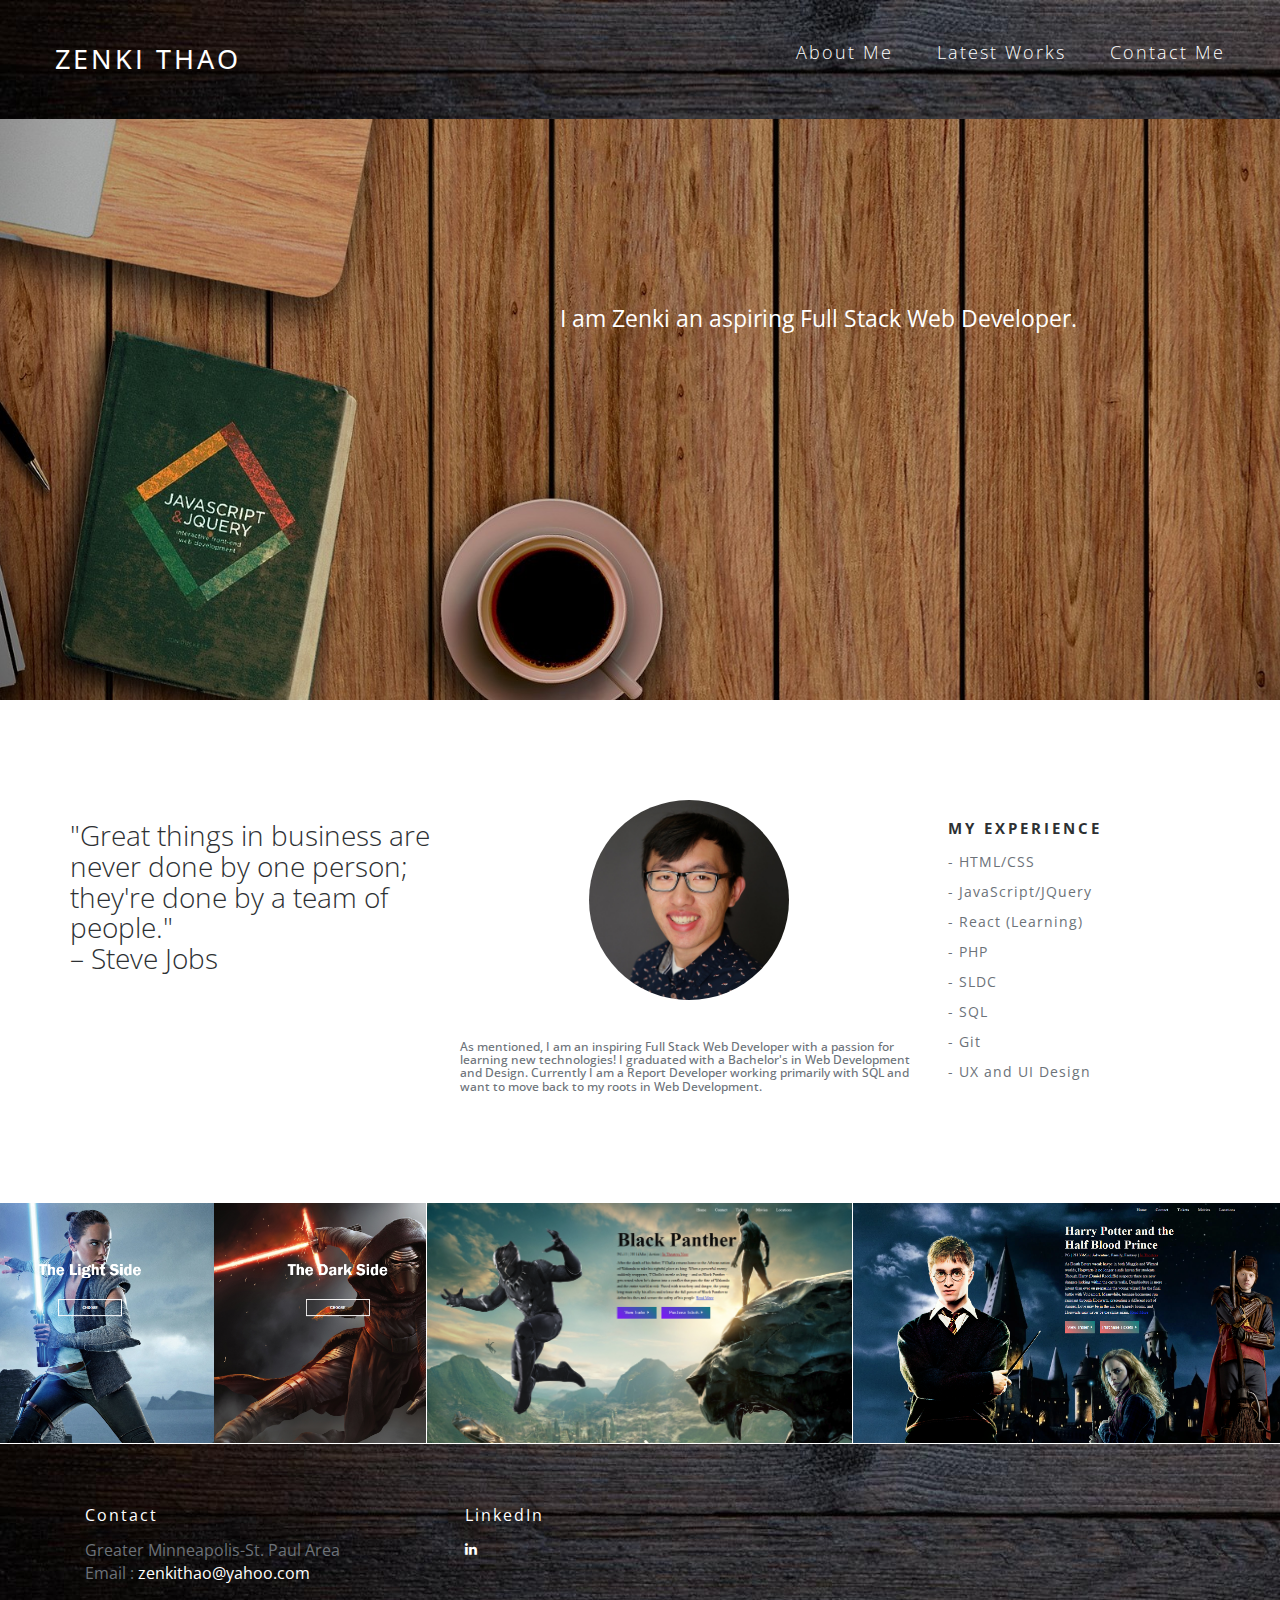
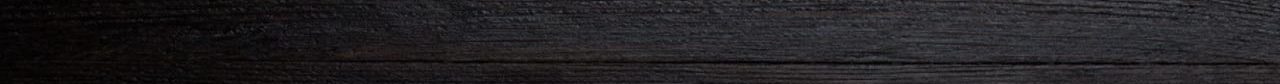
<file: index.html>
<!doctype html>
<html class="no-js" lang="">
<meta charset="utf-8">
<meta name="description" content="">
<meta name="viewport" content="width=device-width, initial-scale=1">
<title>Zenki Thao</title>
<link rel="stylesheet" href="css/bootstrap.min.css">
<link rel="stylesheet" href="css/jquery.fancybox.css">
<link rel="stylesheet" href="css/main.css">
<link rel="stylesheet" href="css/responsive.css">
<link rel="stylesheet" href="css/animate.min.css">
<link rel="stylesheet" href="https://maxcdn.bootstrapcdn.com/font-awesome/4.4.0/css/font-awesome.min.css">
</head>

<body>
<!-- Header Section -->
<section class="banner" role="banner">
  <!-- Navigation Section -->
  <header id="header">
    <div class="header-content clearfix"> <a class="logo" href="#">Zenki Thao</a>
      <nav class="navigation" role="navigation">
        <ul class="primary-nav">
          <li><a href="#introduction">About Me</a></li>
          <li><a href="#works">Latest Works</a></li>
          <li><a href="#contact">Contact Me</a></li>
        </ul>
      </nav>
      <a href="#" class="nav-toggle">Menu<span></span></a> </div>
  </header>
  <!-- Navigation Section -->
  <!-- Banner Section -->
  <div class="container">
    <div class="col-md-7 banner-inner-wrapper">
      <div class="banner-text">
        <h1 id="sequence">I am Zenki an aspiring Full Stack Web Developer.</h1>
      <!-- banner text -->
    </div>
  </div>
  <!-- Banner Section -->
</section>
<!-- Header Section -->
<!-- Intro Section -->
<section id="introduction" class="section introduction">
  <div class="container">
    <div class="row">
      <div class="col-md-4 col-sm-6">
        <div class="intro-content">
          <h3>"Great things in business are never done by one person; they're done by a team of people." <br/>– Steve Jobs</h3>
        </div>
      </div>
      <div class="col-md-5 col-sm-6">
		<img style="width:200px; length:200px; display: block; margin-left: auto; margin-right: auto; border-radius: 50%;" src="images/portrait.jpg"><br />
        <div class="intro-content">
          <h6>
			As mentioned, I am an inspiring Full Stack Web Developer with a passion for learning new technologies!  I graduated with a Bachelor's in Web Development and Design.  Currently I am a Report Developer working primarily with SQL and want to move back to my roots in Web Development.
		  </h6>
        </div>
      </div>
      <div class="col-md-3 col-sm-6">
        <div class="intro-content">
          <h4>my experience</h4>
          <ul>
            <li> - HTML/CSS</li>
			<li> - JavaScript/JQuery</li>
			<li> - React (Learning)</li>
			<li> - PHP</li>
			<li> - SLDC</li>
			<li> - SQL</li>
			<li> - Git</li>
			<li> - UX and UI Design</li>
          </ul>
        </div>
      </div>
    </div>
  </div>
</section>
<!-- Intro Section -->

<!-- work section -->
<section id="works" class="works section no-padding">
  <div class="container-fluid">
    <div class="row no-gutter">
      <div class="col-lg-4 col-md-4 col-sm-4 work"> <a target="_blank" href="starwars/index.html" class="work-box"> <img src="images/home.png" >
        <div class="overlay">
          <div class="overlay-caption">
			<p>Star Wars Website</p>
          </div>
        </div>
	  </div>
	  <div class="col-lg-4 col-md-4 col-sm-4 work"> <a target="_blank" href="blackpanther/blackpanther.html" class="work-box"> <img src="images/blackpanther.png">
        <div class="overlay">
          <div class="overlay-caption">
            <p>Black Panther Design</p>
          </div>
        </div>
        <!-- overlay -->
        </a>
		</div>
		<div class="col-lg-4 col-md-4 col-sm-4 work"> <a target="_blank" href="harrypotter/harrypotter.html" class="work-box"> <img src="images/harrypotter.png">
        <div class="overlay">
          <div class="overlay-caption">
            <p>Harry Potter Design</p>
          </div>
        </div>
        <!-- overlay -->
        </a>
		</div>
  </div>
</section>
<!-- work section -->

<!-- footer section -->
<footer id="contact" class="footer">
  <div class="container">
    <div class="col-md-4">
      <h4>Contact</h4>
      <p> Greater Minneapolis-St. Paul Area<br>
        Email : <a href="mailto:zenkithao@yahoo.com"> zenkithao@yahoo.com </a></p>
    </div>
    <div class="col-md-3">
      <h4>LinkedIn</h4>
      <ul class="footer-share">
        <li><a target="_blank" href="https://www.linkedin.com/in/zenkithao/"><i class="fa fa-linkedin"></i></a></li>
      </ul>
    </div>
  </div>
</footer>
<!-- footer section -->

<!-- JS FILES -->
<script src="https://ajax.googleapis.com/ajax/libs/jquery/1.11.3/jquery.min.js"></script>
<script src="js/bootstrap.min.js"></script>
<script src="js/jquery.fancybox.pack.js"></script>
<script src="js/retina.min.js"></script>
<script src="js/modernizr.js"></script>
<script src="js/main.js"></script>
</body>
</html>
</file>
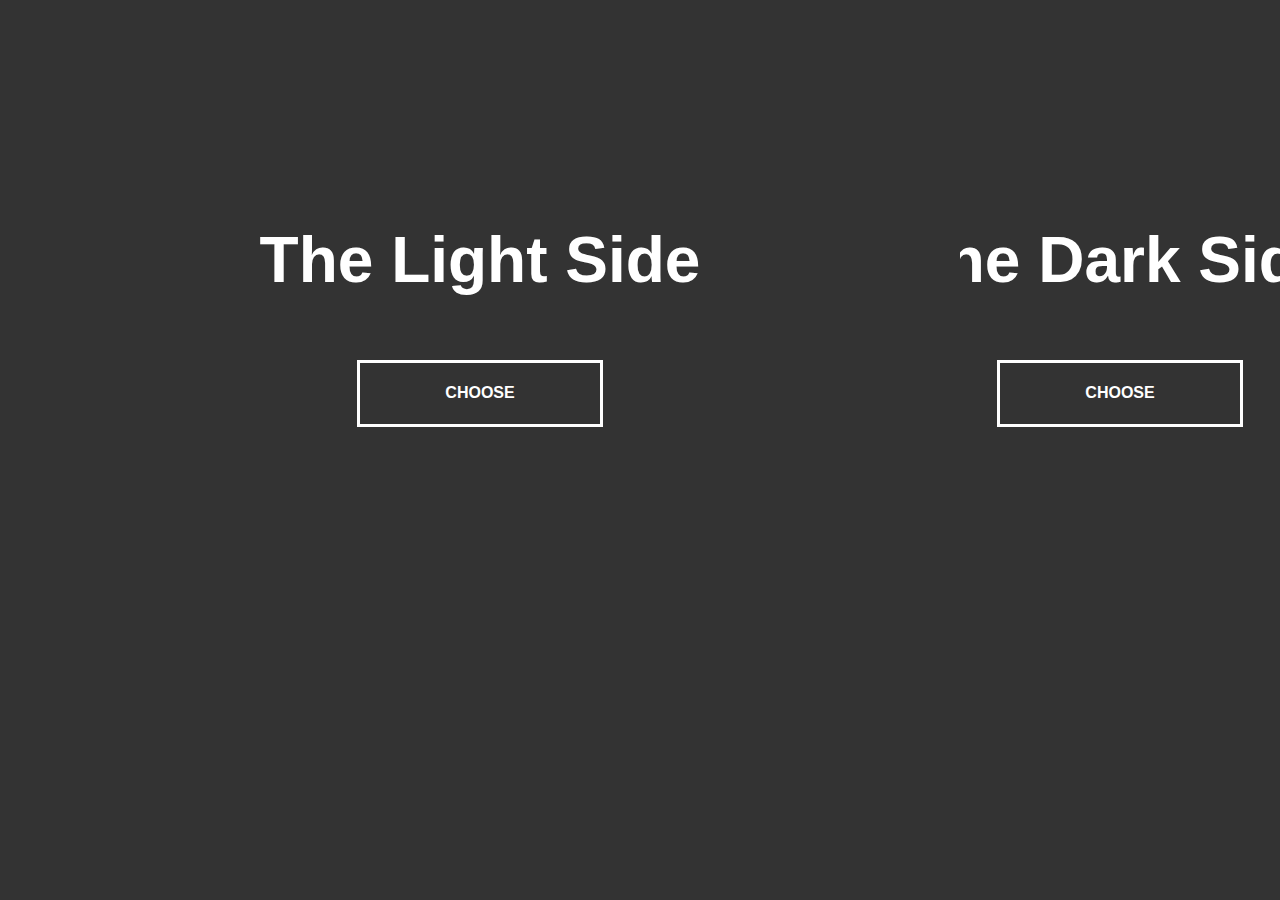
<file: starwars/index.html>
<!Doctype html>
<html>
<head>
	<meta charset="utf-8">
	<title>Which Side Are You?</title>
	<link href="css/main.css" rel="stylesheet">
	<script type="text/javascript" src="js/jquery-1.12.1.js"></script>
</head>

<body>
	<div class="container">
	<div class="split left">
		<h1>The Light Side</h1>
		<a href="lightside.html" class="button">Choose</a>
	</div>
	<div class="split right">
		<h1>The Dark Side</h1>
		<a href="darkside.html" class="button">Choose</a>
	</div>
	</div>
	<script type="text/javascript">
	const left = document.querySelector(".left");
	const right = document.querySelector(".right");
	const container = document.querySelector(".container");

	left.addEventListener("mouseenter", () => {
		container.classList.add("hover-left");
	});

	left.addEventListener("mouseleave", () => {
		container.classList.remove("hover-left");
	});

	right.addEventListener("mouseenter", () => {
		container.classList.add("hover-right");
	});

	right.addEventListener("mouseleave", () => {
		container.classList.remove("hover-right");
	});
	</script>
</body>
</html>
</file>
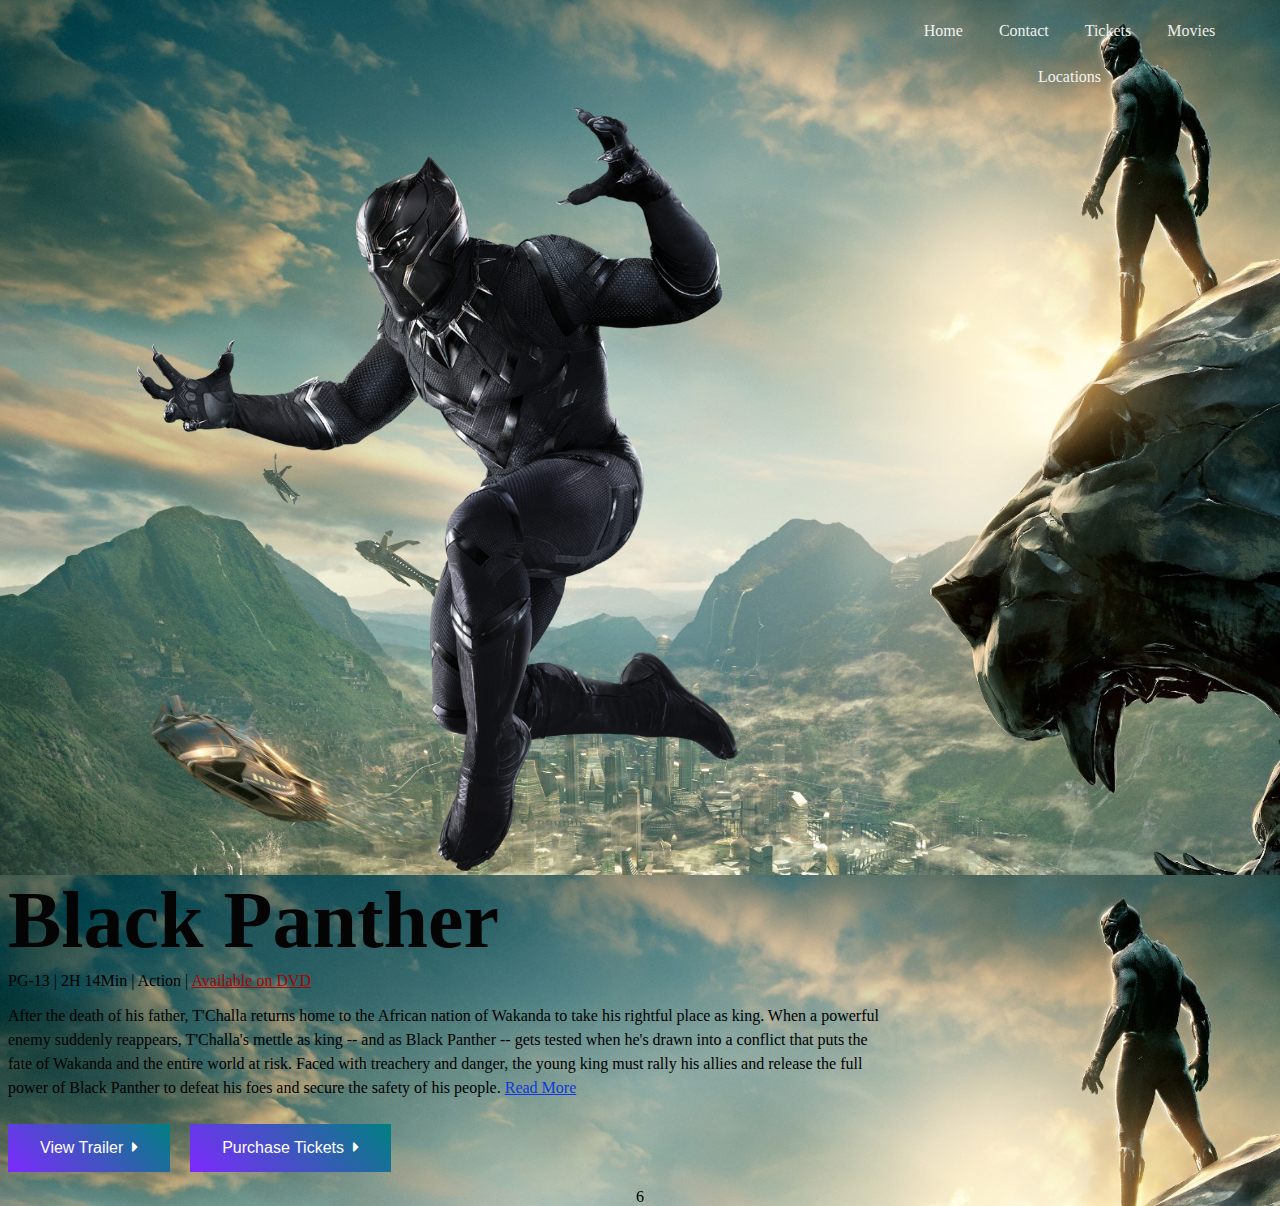
<file: blackpanther/blackpanther.html>
<!Doctype html>
<html>
<head>
  <link rel="stylesheet" type = "text/css" href="main.css">
  <link href="https://use.fontawesome.com/releases/v5.0.6/css/all.css" rel="stylesheet">
</head>
<body>

  <div class="container">
    <div class="left-inner">
      <img class="clone" src="images/blackpanther.png">
    </div>
  </div>
  <div class="container">
    <div class="right-inner">
      <div>
        <ul>
          <li><a href="#">Home</a></li>
          <li><a href="#">Contact</a></li>
          <li><a href="#">Tickets</a></li>
          <li><a href="#">Movies</a></li>
          <li><a href="#">Locations</a></li>
        </ul>
      </div>
      <div>
        <h1>Black Panther</h1>
        <p class="movie-info">PG-13 | 2H 14Min | Action | <a class="theaters" href="https://www.amazon.com/Black-Panther-Chadwick-Boseman/dp/B079FLYB41" target="_blank">Available on DVD</a><br><br>
          <p class="movie-summary">After the death of his father, T'Challa returns home to the African nation of Wakanda to take his rightful place as king. When a powerful enemy suddenly reappears, T'Challa's mettle as king -- and as Black Panther -- gets tested when he's drawn into a conflict that puts the fate of Wakanda and the entire world at risk. Faced with treachery and danger, the young king must rally his allies and release the full power of Black Panther to defeat his foes and secure the safety of his people. <a class="link" href="http://www.imdb.com/title/tt1825683/" target="_blank">Read More</a><br><br>
            <a href="https://www.youtube.com/watch?v=fsT5SyBLlIg" target="_blank">
              <button class="button" type="button">View Trailer&nbsp;&nbsp;<i class="fas fa-caret-right"></i></button></a>&nbsp;&nbsp;&nbsp;&nbsp;
            <a href="http://www.imdb.com/showtimes/title/tt1825683?cl&pf_rd_m=A2FGELUUNOQJNL&pf_rd_p=11468689-c6cf-4171-acbb-3b9e94cd223b&pf_rd_r=1Y0CH8JN96J050BGMWPA&pf_rd_s=center-2&pf_rd_t=15021&pf_rd_i=tt1825683&ref_=tt_wbr_sh" target="_blank">
              <button class="button" type="button">Purchase Tickets&nbsp;&nbsp;<i class="fas fa-caret-right"></i></button></a>
          </p>
        </p>6
      </div>
    </div>
  </div>

</body>
</html>
</file>
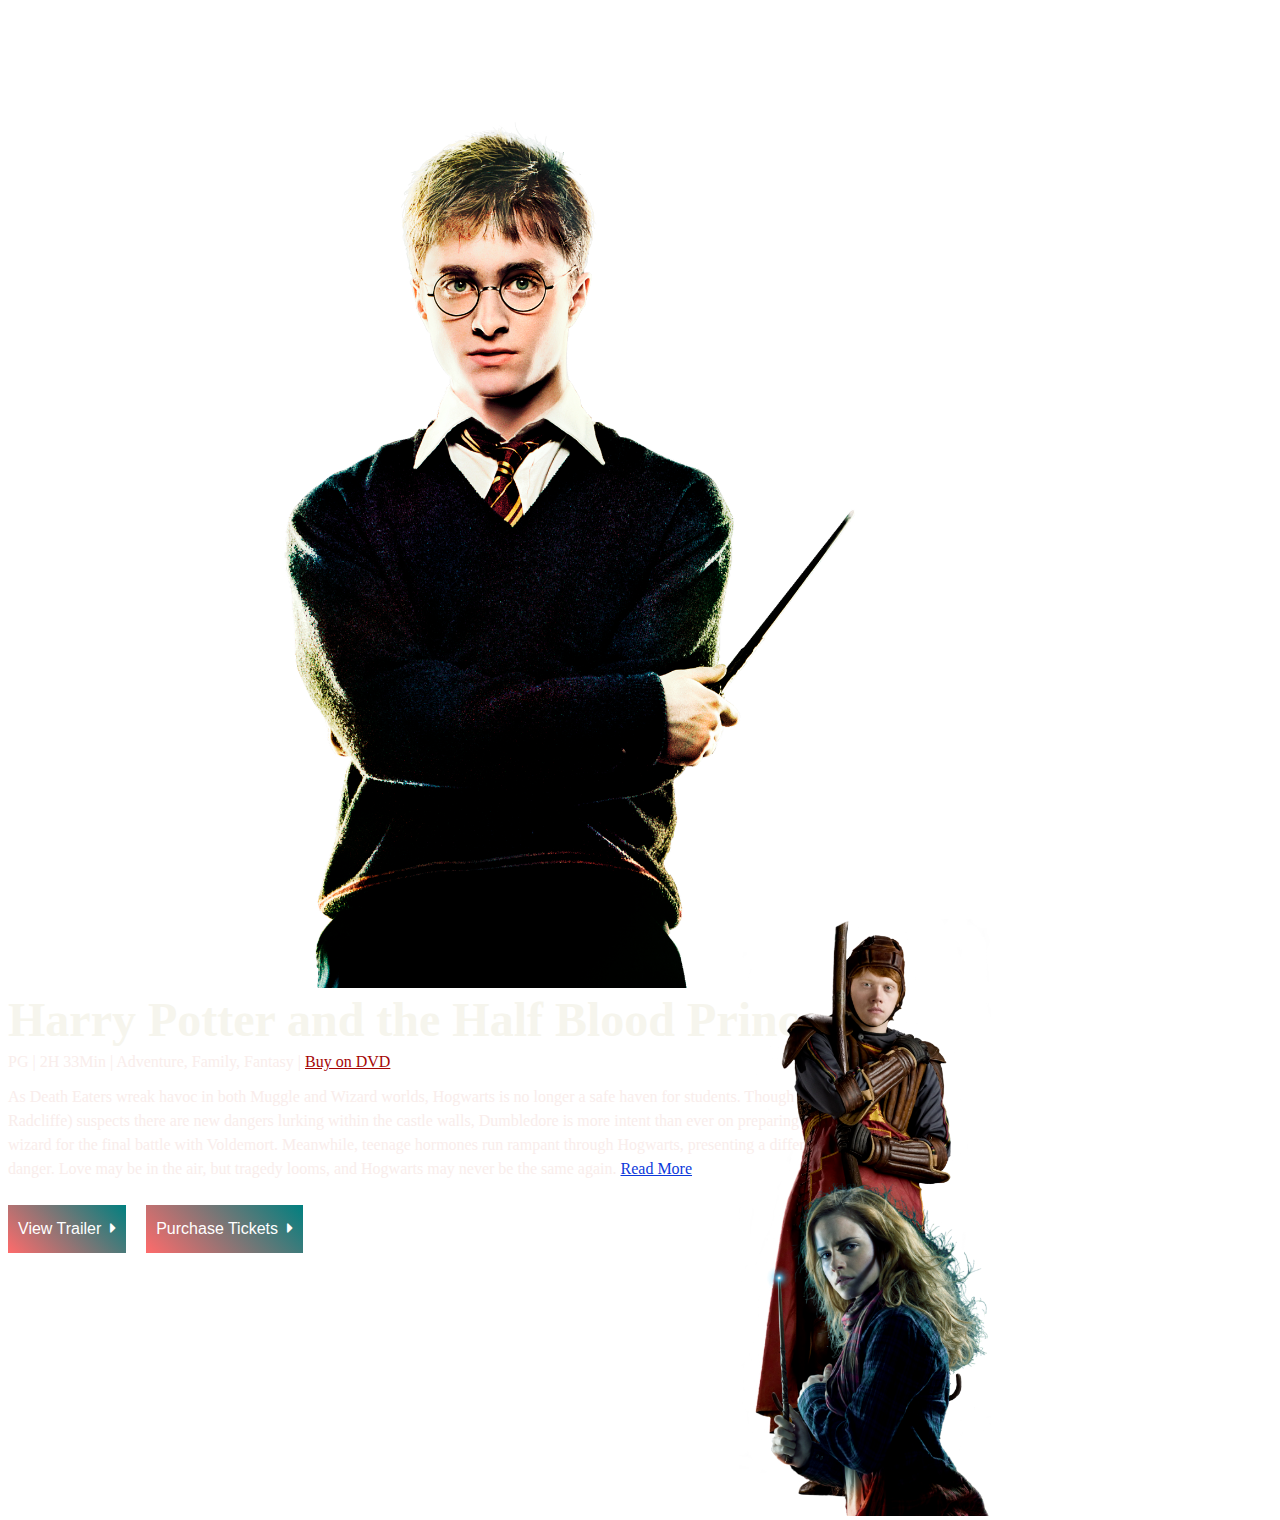
<file: harrypotter/harrypotter.html>
<!Doctype html>
<html>
<head>
  <link rel="stylesheet" type = "text/css" href="main.css">
  <link href="https://use.fontawesome.com/releases/v5.0.6/css/all.css" rel="stylesheet">
</head>
<body>

  <div class="container">
    <div class="left-inner">
      <img class="clone" src="images/harry.png">
    </div>
  </div>
  <div class="container">
    <div class="right-inner">
      <div>
        <ul>
          <li><a href="#">Home</a></li>
          <li><a href="#">Contact</a></li>
          <li><a href="#">Tickets</a></li>
          <li><a href="#">Movies</a></li>
          <li><a href="#">Locations</a></li>
        </ul>
      </div>
      <div>
        <h1>Harry Potter and the Half Blood Prince</h1>
        <p class="movie-info">PG | 2H 33Min | Adventure, Family, Fantasy | <a class="theaters" href="https://www.amazon.com/Potter-Half-Blood-Prince-Single-Disc-Screen/dp/B002PMV9K6/ref=asc_df_B002PMV9K6/?tag=hyprod-20&linkCode=df0&hvadid=312239736139&hvpos=1o1&hvnetw=g&hvrand=3928062424698888373&hvpone=&hvptwo=&hvqmt=&hvdev=c&hvdvcmdl=&hvlocint=&hvlocphy=9019539&hvtargid=pla-638939726555&psc=1" target="_blank">Buy on DVD</a><br><br>
          <p class="movie-summary">As Death Eaters wreak havoc in both Muggle and Wizard worlds, Hogwarts is no longer a safe haven for students. Though Harry (Daniel Radcliffe) suspects there are new dangers lurking within the castle walls, Dumbledore is more intent than ever on preparing the young wizard for the final battle with Voldemort. Meanwhile, teenage hormones run rampant through Hogwarts, presenting a different sort of danger. Love may be in the air, but tragedy looms, and Hogwarts may never be the same again. <a class="link" href="http://www.imdb.com/title/tt0417741/" target="_blank">Read More</a><br><br>
            <a href="https://www.youtube.com/watch?v=fY4DPeBbUbQ" target="_blank">
              <button class="button" type="button">View Trailer&nbsp;&nbsp;<i class="fas fa-caret-right"></i></button></a>&nbsp;&nbsp;&nbsp;&nbsp;
            <a href="http://www.imdb.com/title/tt0417741/" target="_blank">
              <button class="button" type="button">Purchase Tickets&nbsp;&nbsp;<i class="fas fa-caret-right"></i></button></a>
          </p>
        </p>
      </div>
    </div>
  </div>
  <div class="new">
    <img class="ron" src="images/ron.png">
  </div>
  <div class="new">
    <img class="hermione" src="images/hermione.png">
  </div>
</body>
</html>
</file>
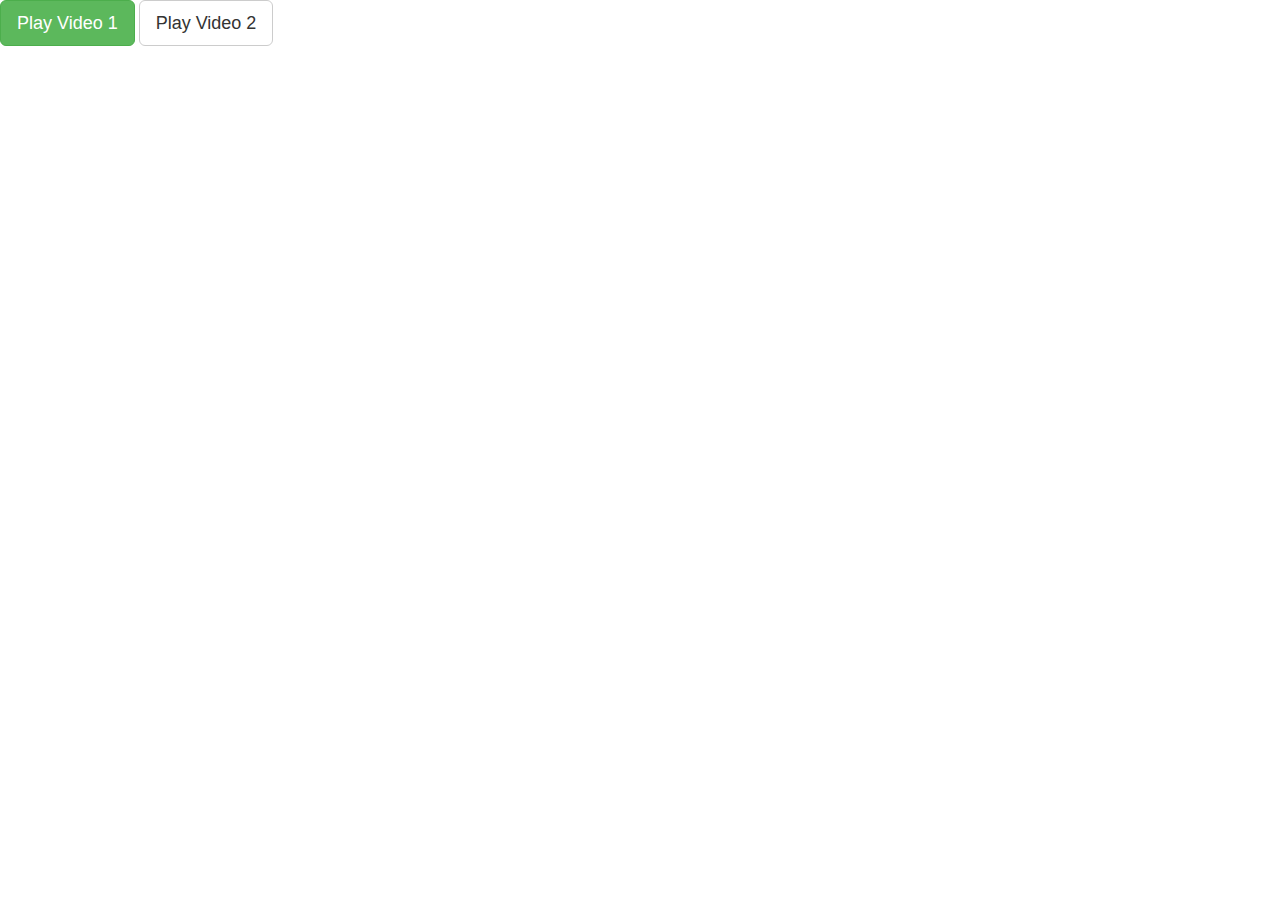
<file: starwars/modal.html>
<html>
<head>
  <link rel="stylesheet" href="https://maxcdn.bootstrapcdn.com/bootstrap/3.3.4/css/bootstrap.min.css">
  <script src="https://ajax.googleapis.com/ajax/libs/jquery/1.11.3/jquery.min.js"></script>
  <script src="https://maxcdn.bootstrapcdn.com/bootstrap/3.3.4/js/bootstrap.min.js"></script>
  <script>
  $(function() {
    $(".video").click(function () {
      var theModal = $(this).data("target"),
      videoSRC = $(this).attr("data-video"),
      videoSRCauto = videoSRC + "?modestbranding=1&rel=0&controls=0&showinfo=0&html5=1&autoplay=1";
      $(theModal + ' iframe').attr('src', videoSRCauto);
      $(theModal + ' button.close').click(function () {
        $(theModal + ' iframe').attr('src', videoSRC);
      });
    });
  });
  </script>
</head>
<body>
  <button class="btn btn-success btn-lg video" data-video="https://www.youtube.com/embed/8L5PqL4ylIU" data-toggle="modal" data-target="#videoModal">Play Video 1</button>
  <button class="btn btn-default btn-lg video" data-video="https://www.youtube.com/embed/HBdcL7YsdBY" data-toggle="modal" data-target="#videoModal">Play Video 2</button>
  <div class="modal fade" id="videoModal" tabindex="-1" role="dialog" aria-labelledby="myModalLabel" aria-hidden="true">
    <div class="modal-dialog">
      <div class="modal-content">
        <div class="modal-body">
          <button type="button" class="close" data-dismiss="modal" aria-label="Close"><span aria-hidden="true">&times;</span></button>
          <iframe width="100%" height="350" src="" frameborder="0" allowfullscreen></iframe>
        </div>
      </div>
    </div>
  </div>
</body>
</html>
</file>
<file: css/main.css>
@import url(http://fonts.googleapis.com/css?family=Open%20Sans:300,400,500,600,700);
/* ------------------------------------------------------------------------------
	 Typography
-------------------------------------------------------------------------------*/
title {
	color: #ffffff;
}
p {
	font-size: 14px;
	line-height: 22.4px;
	color: #6c7279;
}
h1 {
	font-size: 65px;
	color: #ffffff;
}
h2 {
	font-size: 40px;
	color: #2d3033;
}
h3 {
	font-size: 28px;
	color: #2d3033;
	font-weight: 300;
}
h4 {
	font-size: 22px;
	color: #2d3033;
	font-weight: 400;
}
h5 {
	font-size: 14px;
	color: #2d3033;
	text-transform: uppercase;
	font-weight: 700;
}
.btn {
	border: 1px solid rgba(0, 0, 0, 0.75);
	margin-top: 20px;
	color: #2a2a2a;
	font-size: 12px;
	font-weight: 400;
	letter-spacing: 1px;
	border-radius: 0px;
	padding: 1.5% 3%;
	display: inline-block;
	text-transform: uppercase;
}
.btn:hover, .btn:focus {
	background-color: #2a2a2a;
	color: #fff;
}
.btn-large {
	padding: 15px 40px;
}
/* ------------------------------------------------------------------------------
	 General Style
-------------------------------------------------------------------------------*/
a {
	color: #ffffff;
}
a:hover, a:focus {
	text-decoration: none;
	-moz-transition: background-color, color, 0.3s;
	-o-transition: background-color, color, 0.3s;
	-webkit-transition: background-color, color, 0.3s;
	transition: background-color, color, 0.3s;
}
body {
	font-family: "Open Sans", sans-serif;
	font-weight: 400;
	color: #6c7279;
}
ul, ol {
	margin: 0;
	padding: 0;
}
ul li {
	list-style: none;
}
.section {
	padding: 100px 0;
}
.no-padding {
	padding: 0;
}
.no-gutter [class*=col-] {
	padding-right: 0;
	padding-left: 0;
}
/* ==========================================================================
	$Header
========================================================================== */
#header {
	position: fixed;
	width: 100%;
	z-index: 999;	
	background-image: url(../images/wood.jpeg);
}
#header .header-content {
	margin: 0 auto;
	max-width: 1170px;
	padding: 40px 0;
	width: 100%;
	-moz-transition: padding 0.3s;
	-o-transition: padding 0.3s;
	-webkit-transition: padding 0.3s;
	transition: padding 0.3s;
}
#header .logo {
	font-size: 27px;
	color: #ffffff;
	letter-spacing: 3px;
	font-weight: 450;
	float: left;
	text-transform: uppercase;
}
#header.fixed {
	background-image: url(../images/wood.jpeg);
}
#header.fixed .header-content {
	border-bottom: 0;
	padding: 25px 0;
}
#header.fixed .nav-toggle {
	top: 18px;
}
.navigation.open {
	opacity: 0.9;
	visibility: visible;
	-moz-transition: opacity 0.5s;
	-o-transition: opacity 0.5s;
	-webkit-transition: opacity 0.5s;
	transition: opacity 0.5s;
}
.navigation {
	float: right;
}
.navigation li {
	display: inline-block;
}
.navigation a {
	color: #ffffff ;
	font-size: 18px;
	font-weight: 300;
	letter-spacing: 2px;
	margin-left: 40px;
}
.navigation a:hover, .navigation a.active {
	color: #dbdbdb;
}
.nav-toggle {
	display: none;
	height: 44px;
	overflow: hidden;
	position: fixed;
	right: 5%;
	text-indent: 100%;
	top: 32px;
	white-space: nowrap;
	width: 44px;
	z-index: 99999;
	-moz-transition: all 0.3s;
	-o-transition: all 0.3s;
	-webkit-transition: all 0.3s;
	transition: all 0.3s;
}
.nav-toggle:before, .nav-toggle:after {
	border-radius: 50%;
	content: "";
	height: 100%;
	left: 0;
	position: absolute;
	top: 0;
	width: 100%;
	-moz-transform: translateZ(0);
	-ms-transform: translateZ(0);
	-webkit-transform: translateZ(0);
	transform: translateZ(0);
	-moz-backface-visibility: hidden;
	-webkit-backface-visibility: hidden;
	backface-visibility: hidden;
	-moz-transition-property: -moz-transform;
	-o-transition-property: -o-transform;
	-webkit-transition-property: -webkit-transform;
	transition-property: transform;
}
.nav-toggle:before {
	background-color: #DAB28E;
	-moz-transform: scale(1);
	-ms-transform: scale(1);
	-webkit-transform: scale(1);
	transform: scale(1);
	-moz-transition-duration: 0.3s;
	-o-transition-duration: 0.3s;
	-webkit-transition-duration: 0.3s;
	transition-duration: 0.3s;
}
.nav-toggle:after {
	background-color: #DAB28E;
	-moz-transform: scale(0);
	-ms-transform: scale(0);
	-webkit-transform: scale(0);
	transform: scale(0);
	-moz-transition-duration: 0s;
	-o-transition-duration: 0s;
	-webkit-transition-duration: 0s;
	transition-duration: 0s;
}
.nav-toggle span {
	background-color: #fff;
	bottom: auto;
	display: inline-block;
	height: 3px;
	left: 50%;
	position: absolute;
	right: auto;
	top: 50%;
	width: 18px;
	z-index: 10;
	-moz-transform: translateX(-50%) translateY(-50%);
	-ms-transform: translateX(-50%) translateY(-50%);
	-webkit-transform: translateX(-50%) translateY(-50%);
	transform: translateX(-50%) translateY(-50%);
}
.nav-toggle span:before, .nav-toggle span:after {
	background-color: #DAB28E;
	content: "";
	height: 100%;
	position: absolute;
	right: 0;
	top: 0;
	width: 100%;
	-moz-transform: translateZ(0);
	-ms-transform: translateZ(0);
	-webkit-transform: translateZ(0);
	transform: translateZ(0);
	-moz-backface-visibility: hidden;
	-webkit-backface-visibility: hidden;
	backface-visibility: hidden;
	-moz-transition: -moz-transform 0.3s;
	-o-transition: -o-transform 0.3s;
	-webkit-transition: -webkit-transform 0.3s;
	transition: transform 0.3s;
}
.nav-toggle span:before {
	-moz-transform: translateY(-6px) rotate(0deg);
	-ms-transform: translateY(-6px) rotate(0deg);
	-webkit-transform: translateY(-6px) rotate(0deg);
	transform: translateY(-6px) rotate(0deg);
}
.nav-toggle span:after {
	-moz-transform: translateY(6px) rotate(0deg);
	-ms-transform: translateY(6px) rotate(0deg);
	-webkit-transform: translateY(6px) rotate(0deg);
	transform: translateY(6px) rotate(0deg);
}
.nav-toggle.close-nav:before {
	-moz-transform: scale(0);
	-ms-transform: scale(0);
	-webkit-transform: scale(0);
	transform: scale(0);
}
.nav-toggle.close-nav:after {
	-moz-transform: scale(1);
	-ms-transform: scale(1);
	-webkit-transform: scale(1);
	transform: scale(1);
}
.nav-toggle.close-nav span {
	background-color: rgba(255, 255, 255, 0);
}
.nav-toggle.close-nav span:before, .nav-toggle.close-nav span:after {
	background-color: #fff;
}
.nav-toggle.close-nav span:before {
	-moz-transform: translateY(0) rotate(45deg);
	-ms-transform: translateY(0) rotate(45deg);
	-webkit-transform: translateY(0) rotate(45deg);
	transform: translateY(0) rotate(45deg);
}
.nav-toggle.close-nav span:after {
	-moz-transform: translateY(0) rotate(-45deg);
	-ms-transform: translateY(0) rotate(-45deg);
	-webkit-transform: translateY(0) rotate(-45deg);
	transform: translateY(0) rotate(-45deg);
}
/* ==========================================================================
	$Banner
========================================================================== */
.banner {
	background-image: url(../images/web_banner.jpg);
	background-position: center top;
	background-repeat: no-repeat;
	-moz-background-size: cover;
	-o-background-size: cover;
	-webkit-background-size: cover;
	background-size: cover;
	min-height: 700px;
	color: #ffffff;
}
.banner-inner-wrapper {
	float: right;
}
.banner-text {
	padding-top: 45%;
}
.banner-text h1 {
	color: #ffffff;
	font-family: "Open Sans", sans-serif;
	font-size: 23px;
	font-weight: 400;
}
.banner-text p {
	color: #ffffff;
	font-size: 15px;
	font-weight: 300;
	line-height: 1.5;
	margin-bottom: 1%;
}
/* ==========================================================================
	$Teams
========================================================================== */

.intro-content {
	margin-top: 20px;
}
.intro-content h1 {
	font-size: 55px;
	font-weight: 700;
	letter-spacing: -3px;
}
.intro-content h4 {
	font-size: 15px;
	letter-spacing: 3px;
	font-weight: 700;
	text-transform: uppercase;
}
.intro-content p {
	font-size: 12px;
	letter-spacing: 1px;
	line-height: 19px;
}
.intro-content li {
	line-height: 30px;
	letter-spacing: 1px;
}
/* ------------------------------------------------------------------------------
	 Works
-------------------------------------------------------------------------------*/
.work {
	-moz-box-shadow: 0 0 0 1px #fff;
	-webkit-box-shadow: 0 0 0 1px #fff;
	box-shadow: 0 0 0 1px #fff;
	overflow: hidden;
	position: relative;
}
.work img {
	width: 100%;
	height: 100%;
}
.work .overlay {
	background: rgba(232, 69, 69, 0.9);
	height: 100%;
	left: 0;
	opacity: 0;
	position: absolute;
	top: 0;
	width: 100%;
	-moz-transition: opacity, 0.3s;
	-o-transition: opacity, 0.3s;
	-webkit-transition: opacity, 0.3s;
	transition: opacity, 0.3s;
}
.work .overlay-caption {
	position: absolute;
	text-align: center;
	top: 50%;
	width: 100%;
	-moz-transform: translateY(-50%);
	-ms-transform: translateY(-50%);
	-webkit-transform: translateY(-50%);
	transform: translateY(-50%);
}
.work h5, .work p, .work img {
	-moz-transition: all, 0.5s;
	-o-transition: all, 0.5s;
	-webkit-transition: all, 0.5s;
	transition: all, 0.5s;
}
.work h5, .work p {
	color: #fff;
	margin: 0;
	opacity: 0;
}
.work span {
	font-size: 45px;
}
.work h5 {
	margin-bottom: 5px;
	-moz-transform: translate3d(0, -200%, 0);
	-ms-transform: translate3d(0, -200%, 0);
	-webkit-transform: translate3d(0, -200%, 0);
	transform: translate3d(0, -200%, 0);
}
.work p {
	-moz-transform: translate3d(0, 200%, 0);
	-ms-transform: translate3d(0, 200%, 0);
	-webkit-transform: translate3d(0, 200%, 0);
	transform: translate3d(0, 200%, 0);
}
.work-box:hover img {
	-moz-transform: scale(1.2);
	-ms-transform: scale(1.2);
	-webkit-transform: scale(1.2);
	transform: scale(1.2);
}
.work-box:hover .overlay {
	opacity: 1;
}
.work-box:hover .overlay h5, .work-box:hover .overlay p {
	opacity: 1;
	-moz-transform: translate3d(0, 0, 0);
	-ms-transform: translate3d(0, 0, 0);
	-webkit-transform: translate3d(0, 0, 0);
	transform: translate3d(0, 0, 0);
}
/* ------------------------------------------------------------------------------
	 Footer
-------------------------------------------------------------------------------*/
.footer {
	margin: auto;
	text-align: left;
	padding-top: 5%;
	padding-bottom: 7%;
	background-image: url(../images/wood.jpeg);
	/*background-color: #e5e5e5;*/
}
.footer h4 {
	font-size: 16px;
	color: #fff;
	letter-spacing: 2px;
	margin: 0 0 15px 0;
	padding: 0px;
}
.footer p {
	font-size: 16px;
	color: #6c7279;
}
.footer a {
	color: #fff;
}
.footer a:hover {
	text-decoration: underline;
}
.footer .footer-share {
	margin-top: 0;
}
.footer .footer-share li {
	display: inline-block;
	float: none;
}
.footer .footer-share a {
	border: none;
	font-size: 14px;
	color: #fff;
	letter-spacing: 15px;
}
.footer .fa-heart {
	color: #fff;
	font-size: 15px;
	margin: 0 2px;
}
</file>
<file: css/responsive.css>
@media screen and (max-width: 1024px) {
.banner {
	min-height: 450px;
}
#header .header-content {
	width: 90%;
}
.nav-toggle {
	display: block;
}
.navigation {
	position: fixed;
	background-color: #000;
	width: 100%;
	height: 100%;
	top: 0;
	left: 0;
	z-index: 99999;
	visibility: hidden;
	opacity: 0;
	-webkit-transition: opacity 0.5s, visibility 0s 0.5s;
	transition: opacity 0.5s, visibility 0s 0.5s;
}
.navigation .primary-nav {
	position: relative;
	top: 45%;
	-moz-transform: translateY(-45%);
	-ms-transform: translateY(-45%);
	-webkit-transform: translateY(-45%);
	transform: translateY(-45%);
}
.navigation li {
	display: block;
	margin-bottom: 20px;
}
.navigation a {
	display: block;
	font-size: 25px;
	margin: 0;
	text-align: center;
}
.person {
	margin: 0 auto 50px;
}
.person-content {
	text-align: center;
}
.person .social-icons li {
	display: inline-block;
	float: none;
	margin-bottom: 5px;
}
.testimonials blockquote {
	padding: 20px 5% 0;
}
.testimonials p {
	font-size: 26px;
}
.flex-control-nav {
	bottom: 20px;
}
}
 @media screen and (max-width: 768px) {
.banner-text {
	padding-top: 30%;
}
.banner-text h1 {
	font-size: 24px;
}
.banner-text p {
	font-size: 15px;
}
.flexslider {
	padding-bottom: 80px;
}
.flex-control-nav {
	width: 100%;
}
.footer .footer-col {
	margin-bottom: 50px;
}
}
 @media screen and (max-width: 640px) {
.banner-text {
	padding-top: 35%;
	text-align: center;
}
}
 @media screen and (max-width: 480px) {
.banner-text {
	padding-top: 45%;
	text-align: center;
}
.banner-text h1 {
	font-size: 21px;
}
.banner-text p {
	font-size: 13px;
}
.banner {
	height: 30px!important;
}
}
 @media screen and (max-width: 320px) {
.banner {
	height: 30px!important;
}
.banner-text {
	padding-top: 55%;
	text-align: center;
}
.banner-text h1 {
	font-size: 21px;
}
.banner-text p {
	font-size: 13px;
}
.testimonials blockquote {
	padding: 20px 5% 0;
}
.testimonials p {
	font-size: 26px;
}
}
</file>
<file: starwars/css/main.css>
:root {
  --container-bg-color: #333333;
  --left-bg-color: ;
  --left-button-hover-color: rgba(92, 92, 92, 0.3);
  --right-bg-color: ;
  --right-button-hover-color: rgba(92, 92, 92, 0.3);
  --hover-width: 75%;
  --other-width: 25%;
  --speed: 1000ms;
}

html, body {
  background-color: #333333;
  padding:0;
  margin:0;
  font-family: 'Franklin Gothic Medium', 'Arial Narrow', Arial, sans-serif;
  width: 100%;
  height: 100%;
  overflow-x: hidden;
}

h1 {
  font-size: 4rem;
  color: #fff;
  position: absolute;
  left: 50%;
  top: 20%;
  transform: translateX(-50%);
  white-space: nowrap;
}

.button {
  display: block;
  position: absolute;
  left: 50%;
  top: 40%;
  height: 2.5rem;
  padding-top: 1.3rem;
  width: 15rem;
  text-align: center;
  color: #fff;
  border: #fff solid 0.2rem;
  font-size: 1rem;
  font-weight: bold;
  text-transform: uppercase;
  text-decoration: none;
  transform: translateX(-50%);
}

.split.left .button:hover {
  background-color: var(--left-button-hover-color);
  border-color: var(--left-button-hover-color);
}

.split.right .button:hover {
  background-color: var(--right-button-hover-color);
  border-color: var(--right-button-hover-color);
}

.container {
  position: relative;
  width: 100%;
  height: 100%;
  background: var(--container-bg-color);
}

.split {
  position: absolute;
  width: 50%;
  height: 100%;
  overflow: hidden;
}

.split.left {
  left:0;
  background: url('https://i.redd.it/wqogue57w2401.jpg') center center no-repeat;
  background-size: cover;
}

.split.left:before {
  position:absolute;
  content: "";
  width: 100%;
  height: 100%;
  background: var(--left-bg-color);
}

.split.right {
  right:0;
  background: url('https://www.hdwallpapers.in/walls/kylo_ren_star_wars-wide.jpg') center center no-repeat;
  background-size: cover;
}

.split.right:before {
  position:absolute;
  content: "";
  width: 100%;
  height: 100%;
  background: var(--right-bg-color);
}

.split.left, .split.right, .split.right:before, .split.left:before {
  transition: var(--speed) all ease-in-out;
}

.hover-left .left {
  width: var(--hover-width);
}

.hover-left .right {
  width: var(--other-width);
}

.hover-left .right:before {
  z-index: 2;
}


.hover-right .right {
  width: var(--hover-width);
}

.hover-right .left {
  width: var(--other-width);
}

.hover-right .left:before {
  z-index: 2;
}

@media(max-width: 800px) {
  h1 {
    font-size: 2rem;
  }

  .button {
    width: 12rem;
  }
}

@media(max-height: 700px) {
  .button {
    top: 70%;
  }
}
</file>
<file: blackpanther/main.css>
body{
  background: -webkit-linear-gradient(45deg, #8426FF 0%, #008080 100%); /* safari5.1+,chrome10+ */
  background: -ms-linear-gradient(45deg, #8426FF 0%, #008080 100%); /* ie10+ */
  background: linear-gradient(45deg, #8426FF 0%, #008080 100%); /* w3c */
  position: relative;
  z-index: 1;
  height:350px;
  text-align: center;
  background-image: url("images/wakanda.jpg");
  /*   
    background:url("http://thenerdstash.com/wp-content/uploads/2018/02/black-panther-599d9721c6235.jpg") no-repeat;
  */
  background-size: cover;
  background: rgba(black, 1);
  overflow: hidden;
}
h1{
  font-size: 5rem;
  width: 75%;
  color: #040404;
  text-align: left;
  margin-bottom: -10px;
}
p{
  width: 70%;
  text-align: left;
  font-size: 16px;
}
ul {
    list-style-type: none;
    margin: 0;
    padding: 0;
    overflow: hidden;
    background: transparent;
    opacity: .9;
}
li {
    display:inline;
}
li a {
    display: inline-block;
    color: white;
    text-align: center;
    padding: 14px 16px;
    text-decoration: none;
}
li a:hover {
    background-color: #111;
}
.left-inner{
  float: left;
  position: static;
  margin: auto;
  padding-top: 100px;
}
.clone{
  width: 70%;
  height: 100%;
}
.movie-info{
  text-align: justify;
  margin-bottom: -20px;
}
.movie-summary{
  line-height: 1.5;
}
.button{
  background: -moz-linear-gradient(45deg, #7E29FF 0%, #008080 100%); /* ff3.6+ */
  background: -webkit-gradient(linear, left bottom, right top, color-stop(0%, #7E29FF), color-stop(100%, #008080)); /* safari4+,chrome */
  background: -webkit-linear-gradient(45deg, #7E29FF 0%, #008080 100%); /* safari5.1+,chrome10+ */
  background: -o-linear-gradient(45deg, #7E29FF 0%, #008080 100%); /* opera 11.10+ */
  background: -ms-linear-gradient(45deg, #7E29FF 0%, #008080 100%); /* ie10+ */
  background: linear-gradient(45deg, #7E29FF 0%, #008080 100%); /* w3c */
  border: none;
  color: white;
  padding: 15px 32px;
  text-align: center;
  text-decoration: none;
  display: inline-block;
  font-size: 16px;
  cursor: pointer;
}
.button:hover{
}
.theaters{
  color: #a50606;
}
.link{
  color: #0c39db;
}
</file>
<file: harrypotter/main.css>
body{
  background: -webkit-linear-gradient(45deg, #8426FF 0%, #008080 100%); /* safari5.1+,chrome10+ */
  background: -ms-linear-gradient(45deg, #8426FF 0%, #008080 100%); /* ie10+ */
  background: linear-gradient(45deg, #8426FF 0%, #008080 100%); /* w3c */
  position: relative;
  z-index: 1;
  height:350px;
  text-align: center;
  background:url("https://vignette.wikia.nocookie.net/harrypotter/images/3/37/Hogwarts-castle-harry-potter-166431.jpg/revision/latest?cb=20130514141001") no-repeat;
  background-size: cover;
  background: rgba(black, 1);
  overflow: hidden;
}
h1{
  font-size: 3rem;
  width: 75%;
  color: #F6F5ED;
  text-align: left;
  margin-bottom: -10px;
}
p{
  width: 70%;
  text-align: left;
  font-size: 16px;
  color: #F9EDEB;
}
ul {
    list-style-type: none;
    margin: 0;
    padding: 0;
    overflow: hidden;
    background: transparent;
    color: #111111;
}
li {
    display:inline;
}
li a {
    display: inline-block;
    color: white;
    text-align: center;
    padding: 14px 16px;
    text-decoration: none;
}
li a:hover {
    background-color: #000000;
}
.left-inner{
  float: left;
  position: static;
  margin: auto;
  padding-top: 100px;
  margin-right: -150px;
}
.clone{
  width: 55%;
}
.movie-info{
  text-align: justify;
  margin-bottom: -20px;
}
.movie-summary{
  line-height: 1.5;
}
.button{
  background: -moz-linear-gradient(45deg, #FF6B6B 0%, #008080 100%); /* ff3.6+ */
  background: -webkit-gradient(linear, left bottom, right top, color-stop(0%, #FF6B6B), color-stop(100%, #008080)); /* safari4+,chrome */
  background: -webkit-linear-gradient(45deg, #FF6B6B 0%, #008080 100%); /* safari5.1+,chrome10+ */
  background: -o-linear-gradient(45deg, #FF6B6B 0%, #008080 100%); /* opera 11.10+ */
  background: -ms-linear-gradient(45deg, #FF6B6B 0%, #008080 100%); /* ie10+ */
  background: linear-gradient(45deg, #FF6B6B 0%, #008080 100%); /* w3c */
  filter: progid:DXImageTransform.Microsoft.gradient( startColorstr='#008080', endColorstr='#FF6B6B',GradientType=1 ); /* ie6-9 */
  border: none;
  color: white;
  padding: 15px 10px;
  text-align: center;
  text-decoration: none;
  display: inline-block;
  font-size: 16px;
  cursor: pointer;
}
.button:hover{
  color: #570000;
}
.theaters{
  color: #a50606;
}
.link{
  color: #0c39db;
}

.ron{
  width: 20%;
  margin-top: -350px;
  margin-right: -450px;
}

.hermione{
  width: 20%;
  margin-top: -500px;
  margin-right: -450px;
}
</file>
